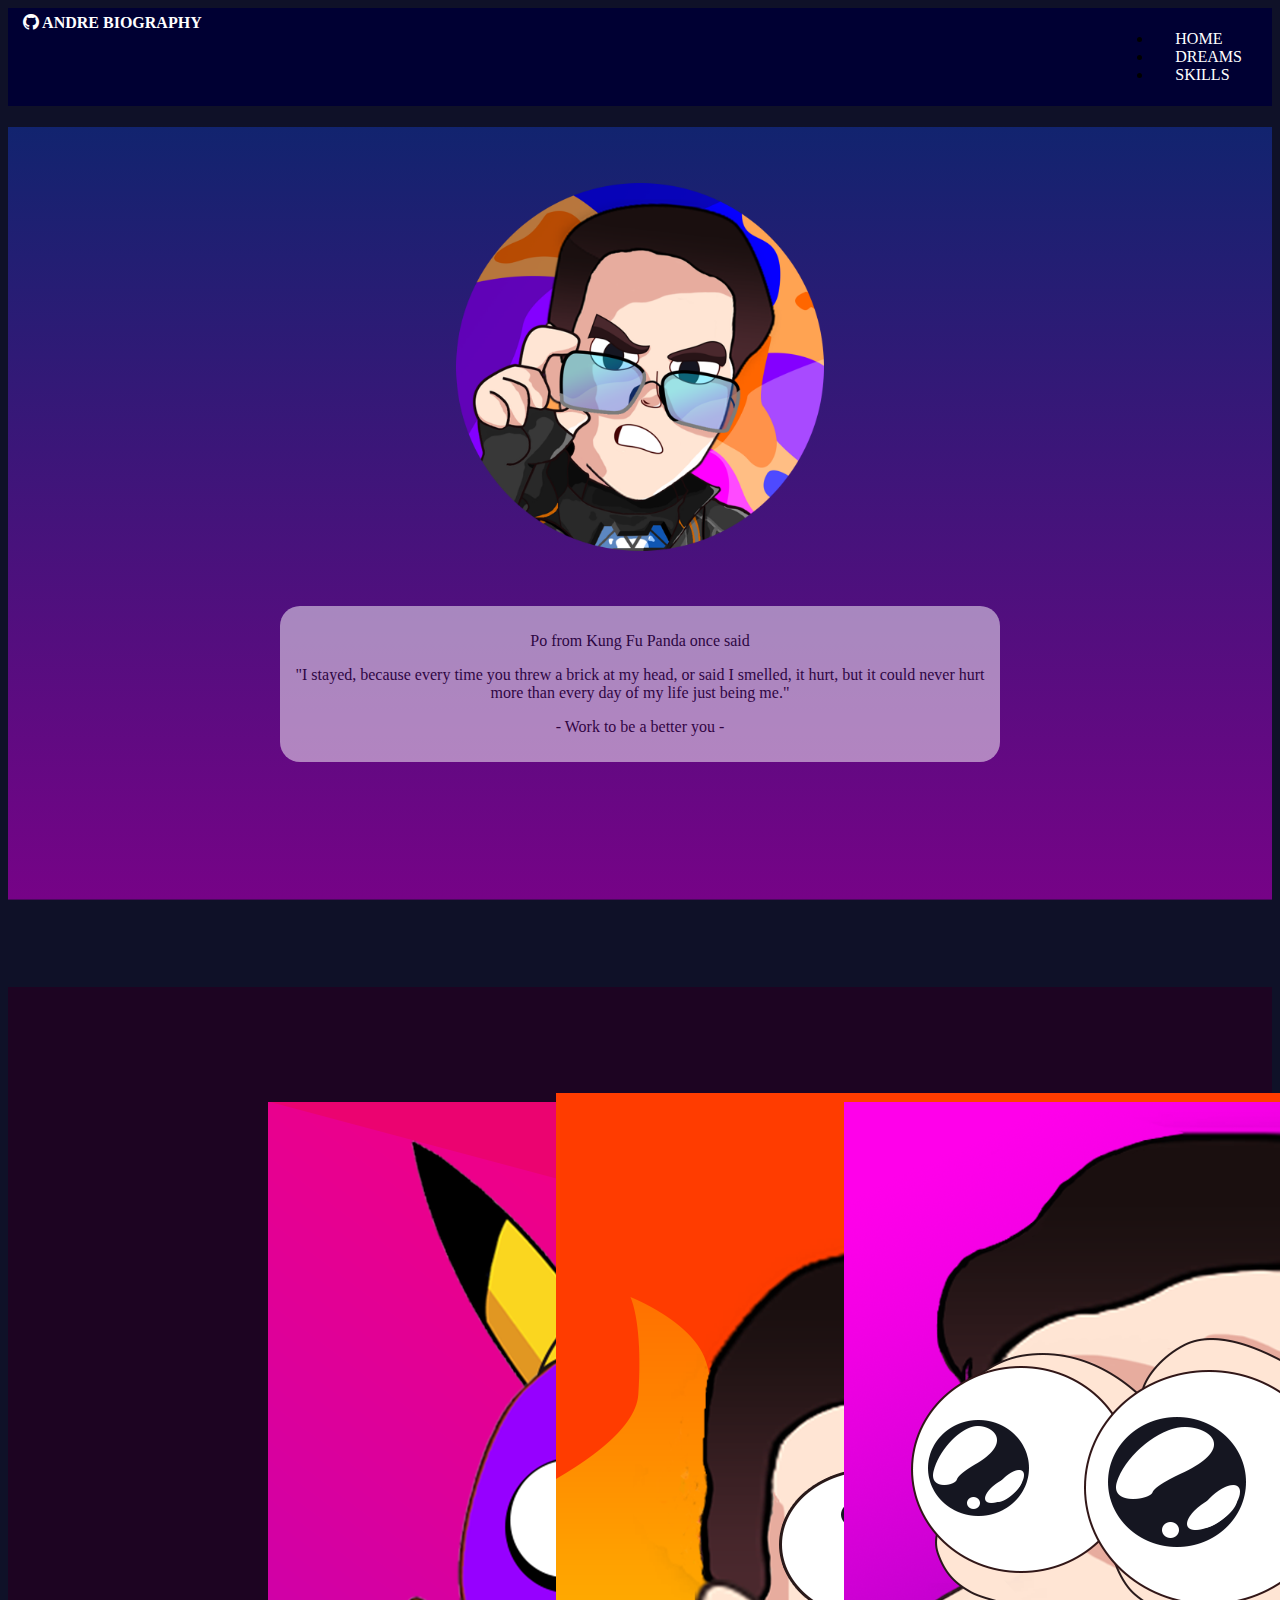
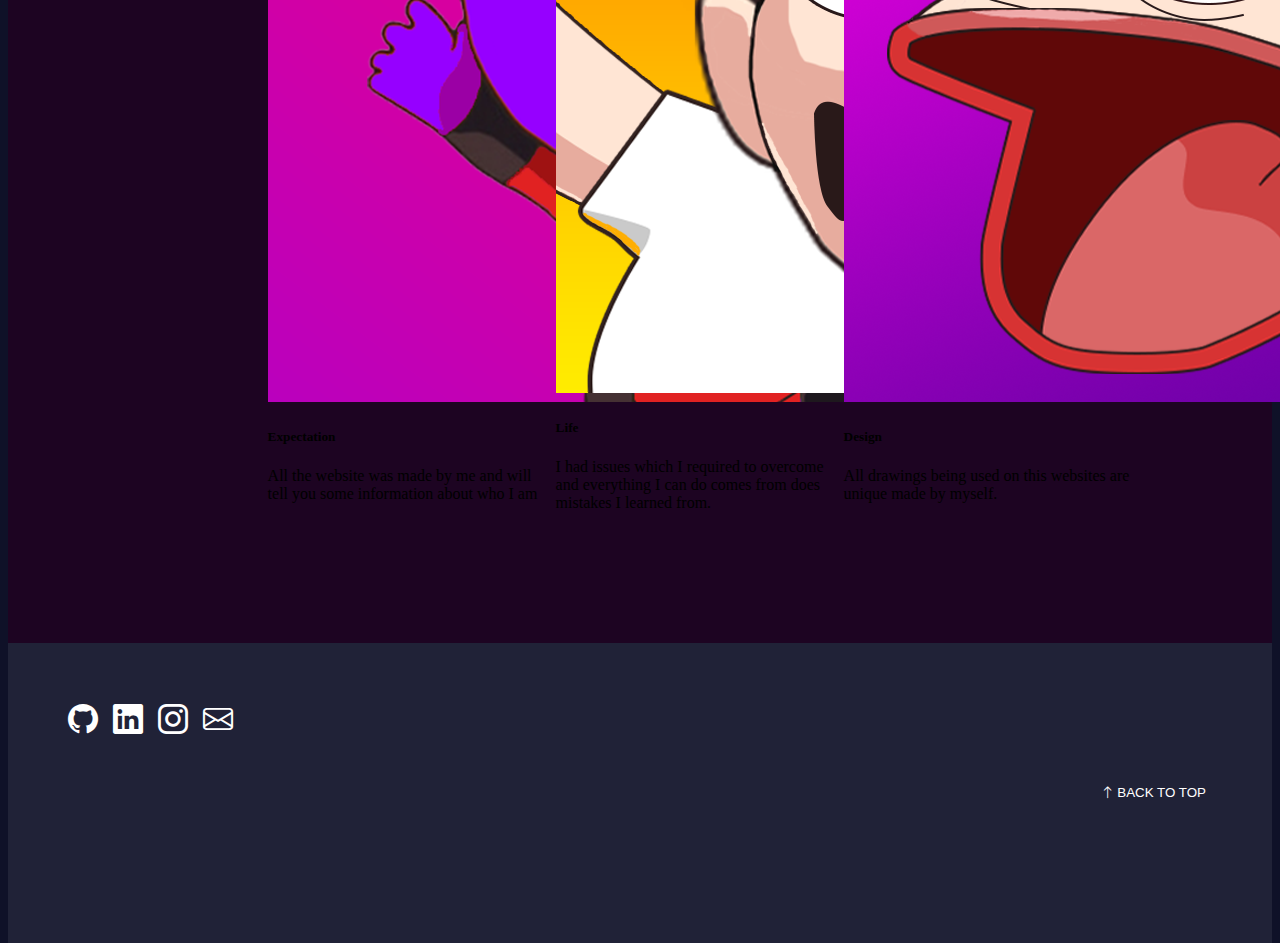
<file: WebDev/Introduction/index.html>
<!DOCTYPE html>

<html lang="en">
    <head>
        <link href="https://cdn.jsdelivr.net/npm/bootstrap@5.0.2/dist/css/bootstrap.min.css" rel="stylesheet" integrity="sha384-EVSTQN3/azprG1Anm3QDgpJLIm9Nao0Yz1ztcQTwFspd3yD65VohhpuuCOmLASjC" crossorigin="anonymous">
        <script src="https://cdn.jsdelivr.net/npm/bootstrap@5.0.2/dist/js/bootstrap.bundle.min.js" integrity="sha384-MrcW6ZMFYlzcLA8Nl+NtUVF0sA7MsXsP1UyJoMp4YLEuNSfAP+JcXn/tWtIaxVXM" crossorigin="anonymous"></script>
        <link href="styles.css" rel="stylesheet">
        <link rel="stylesheet" href="https://cdn.jsdelivr.net/npm/bootstrap-icons@1.9.1/font/bootstrap-icons.css">
        <script src="action.js"></script>
        <title>My Story</title>
        <link rel = "icon" href = "Images/LogoCircle.png">
    </head>
    <body>
        <header>
            <a href="index.html" class="logo"><i class="bi bi-github"></i> ANDRE BIOGRAPHY</a>
            <nav>
                <ul class="nav">
                    <li><a href="index.html">HOME</a></li>
                    <li><a href="dreams.html">DREAMS</a></li>
                    <li><a href="skills.html">SKILLS</a></li>
                </ul>
            </nav>
        </header>
        <section class="main-header">
            <h1><img class="mainIMG" src="Images/LogoCircle.png"></h1>
            <figure class="main-blockquote">
                <blockquote class="blockquote">
                    <p>Po from Kung Fu Panda once said</p>
                </blockquote>
                <figcaption class="blockquote-footer">
                    <p>
                        "I stayed, because every time you threw a brick at my head,
                         or said I smelled, it hurt, but it could never hurt more than
                          every day of my life just being me."
                    </p>
                </figcaption>
                <figcaption class="blockquote-footer">
                    <p>- Work to be a better you -</p>
                </figcaption>
            </figure>
        </section>
        <div class="purple-container">
            <li class="nav">
                <info class="card" style="width: 18rem;">
                    <img src="Images/IMG2.png" class="card-img-top" alt="...">
                    <inBody class="card-body">
                    <h5 class="card-title">Expectation</h5>
                    <p class="card-text">All the website was made by me and will tell you some information about who I am</p>
                    </inBody>
                </info>
                <info class="card" style="width: 18rem;">
                    <img src="Images/IMG3.png"" class="card-img-top" alt="...">
                    <inBody class="card-body">
                    <h5 class="card-title">Life</h5>
                    <p class="card-text">
                        I had issues which I required to overcome and everything I can do comes from does mistakes I learned from.
                    </p>
                    </inBody>
                </info>
                <info class="card" style="width: 18rem;">
                    <img src="Images/IMG1.png" class="card-img-top" alt="...">
                    <inBody class="card-body">
                    <h5 class="card-title">Design</h5>
                    <p class="card-text">All drawings being used on this websites are unique made by myself.</p>
                    </inBody>
                </info>
            </li>
        </div>
        <div class="bottom-container">
            <div>
                <a class="social-icons" href="https://github.com/AndreM222"><i class="bi bi-github"></i></a>
                <a class="social-icons" href="https://www.linkedin.com/in/andr%C3%A9-mossi-5b1824243/"><i class="bi bi-linkedin"></i></a>
                <a class="social-icons" href="https://www.instagram.com/andremoxxi/"><i class="bi bi-instagram"></i></a>
                <a class="social-icons" href="mailto: mossiroberto0392@gmail.com"><i class="bi bi-envelope"></i></a>
            </div>
            <button class="button-up" onclick="buttonClick()">
                <i class="bi bi-arrow-up"></i>
                <span>BACK TO TOP</span>
            </button>
        </div>
    </body>
</html>
</file>
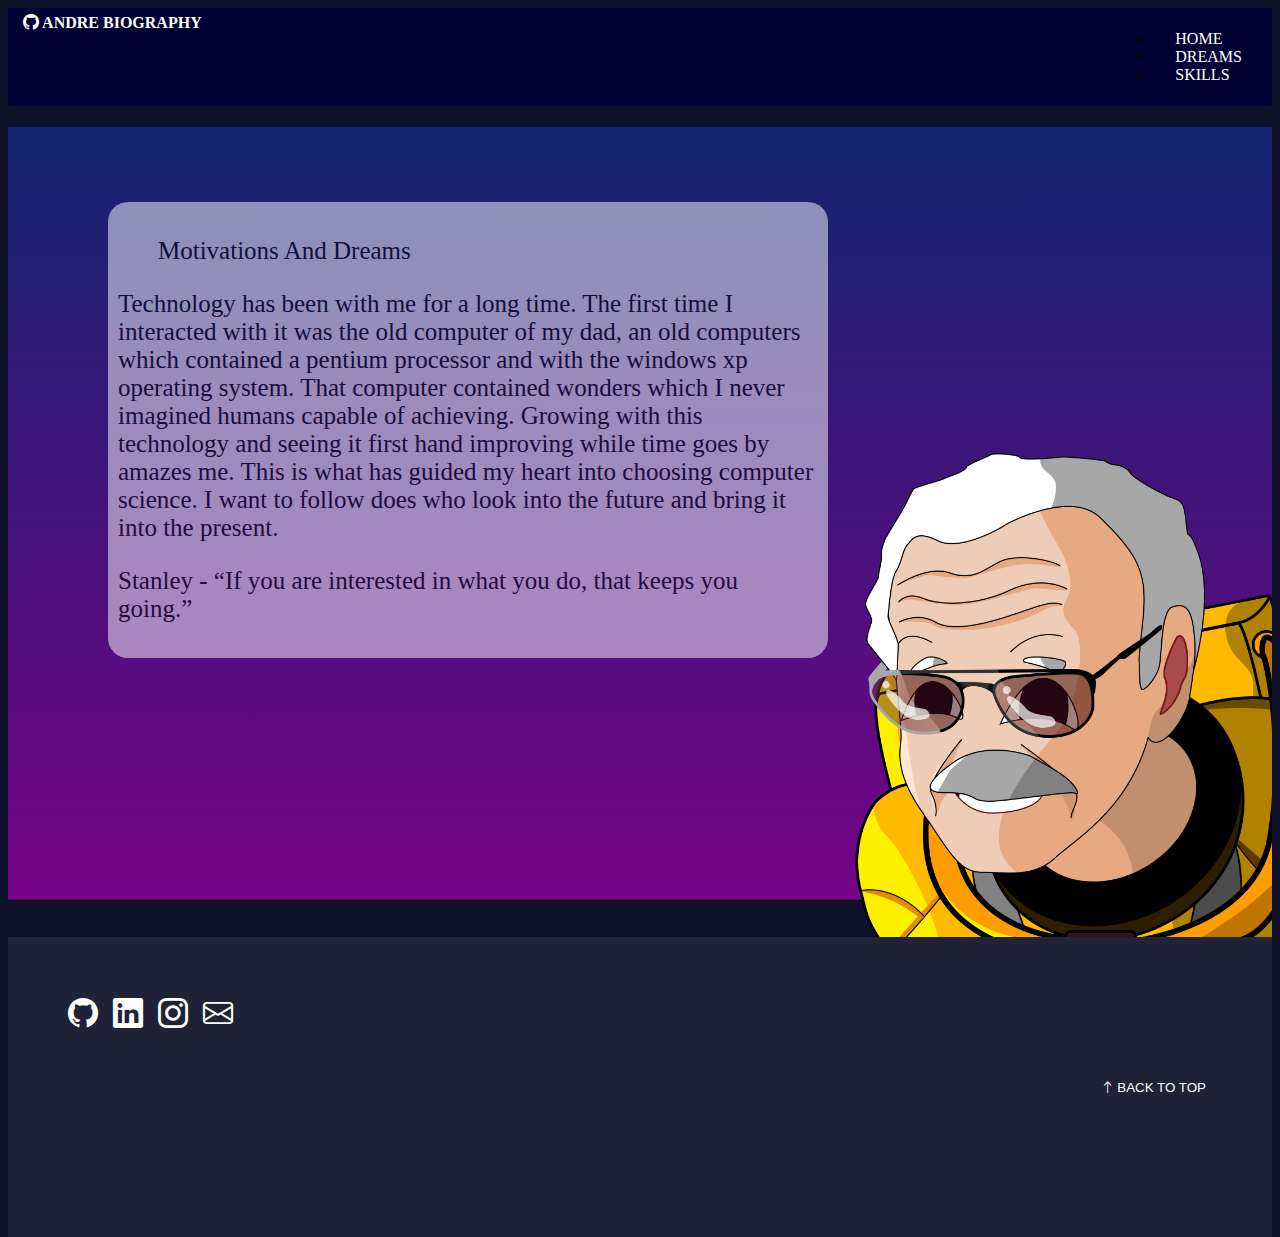
<file: WebDev/Introduction/dreams.html>
<!DOCTYPE html>

<html lang="en">

    <head>
        <link href="https://cdn.jsdelivr.net/npm/bootstrap@5.0.2/dist/css/bootstrap.min.css" rel="stylesheet" integrity="sha384-EVSTQN3/azprG1Anm3QDgpJLIm9Nao0Yz1ztcQTwFspd3yD65VohhpuuCOmLASjC" crossorigin="anonymous">
        <script src="https://cdn.jsdelivr.net/npm/bootstrap@5.0.2/dist/js/bootstrap.bundle.min.js" integrity="sha384-MrcW6ZMFYlzcLA8Nl+NtUVF0sA7MsXsP1UyJoMp4YLEuNSfAP+JcXn/tWtIaxVXM" crossorigin="anonymous"></script>
        <link href="styles.css" rel="stylesheet">
        <link rel="stylesheet" href="https://cdn.jsdelivr.net/npm/bootstrap-icons@1.9.1/font/bootstrap-icons.css">
        <script src="action.js"></script>
        <title>Dreams</title>
        <link rel = "icon" href = "Images/DreamPic.png">
    </head>
    <body>
        <header>
            <a href="index.html" class="logo"><i class="bi bi-github"></i> ANDRE BIOGRAPHY</a>
            <nav>
                <ul class="nav">
                    <li><a href="index.html">HOME</a></li>
                    <li><a href="dreams.html">DREAMS</a></li>
                    <li><a href="skills.html">SKILLS</a></li>
                </ul>
            </nav>
        </header>
        <section>
            <h1></h1>
            <figure class="dream-blockquote">
                <blockquote class="blockquote">
                    <p>Motivations And Dreams</p>
                </blockquote>
                <figcaption class="blockquote-footer">
                    <p>
                        Technology has been with me for a long time. The first time I interacted with it was the old computer of my
                        dad, an old computers which contained a pentium processor and with the windows xp operating system. That
                        computer contained wonders which I never imagined humans capable of achieving. Growing with this
                        technology and seeing it first hand improving while time goes by amazes me. This is what has guided my
                        heart into choosing computer science. I want to follow does who look into the future and bring it into the
                        present.
                    </p>
                    <p>
                        Stanley - “If you are interested in what you do, that keeps you going.”
                    </p>
                </figcaption>
            </figure>
            <img class="right-pic" src="Images/DreamPic.png">
        </section>
        <div class="bottom-container">
            <div>
                <a class="social-icons" href="https://github.com/AndreM222"><i class="bi bi-github"></i></a>
                <a class="social-icons" href="https://www.linkedin.com/in/andr%C3%A9-mossi-5b1824243/"><i class="bi bi-linkedin"></i></a>
                <a class="social-icons" href="https://www.instagram.com/andremoxxi/"><i class="bi bi-instagram"></i></a>
                <a class="social-icons" href="mailto: mossiroberto0392@gmail.com"><i class="bi bi-envelope"></i></a>
            </div>
            <button class="button-up" onclick="buttonClick()">
                <i class="bi bi-arrow-up"></i>
                <span>BACK TO TOP</span>
            </button>

        </div>

    </body>

</html>
</file>
<file: WebDev/Introduction/styles.css>
body
{
    background: #0f1128;
    height: 100vh;
}

.logo
{
    color: #fff;
    text-transform: uppercase;
    font-weight: 700;
    text-decoration: none;
}

.logo:hover
{
    color: #fff;
}

header
{
    padding: 6px 15px;
    background: #003;
    display: flex;
    justify-content: space-between;
    font-size: 1em;
}

header ul li
{
    padding-left: 7px;
}

header ul li a
{
    color: #fff;
    text-decoration: none;
    border-radius: 20px;
    padding: 6px 15px;
}

header ul li a:hover
{
    color: #fff;
    background-color: #448;
    transition: background-color 0.2s ease-in-out;
}

section
{
    background: linear-gradient(#01296b, #760387);
    background-attachment: fixed;
    height: 90%;
    position: relative;
}

.main-header
{
    padding-bottom: 50px;
}

h1
{
    text-align: center;
    padding-top: 50px;
}

.main-blockquote
{
    text-align: center;
    background: #fff;
    opacity: 0.5;
    border-radius: 20px;
    padding: 10px;
    width: 700px;
    margin: auto;
}

.dream-blockquote
{
    font-size: 25px;
    background: #fff;
    opacity: 0.5;
    border-radius: 20px;
    padding: 10px;
    width: 700px;
    margin-left: 100px;
}

.right-pic
{
    bottom: 0;
    position: absolute;
    right:0;
    bottom: 0;
    width: 40%;
}

.mainIMG
{
    padding-bottom: 20px;
    max-width: 30%;
}

.purple-container
{
    background: #1d0422;
    padding: 100px;
}

.bottom-container
{
    background: #202237;
    padding: 60px;
    font-size: 20px;
    color: #fff;
    font-weight: 700;
    display: flex;
    justify-content: space-between;
    height: 20%;
}

.button-up
{
    background: transparent;
    border: none;
    color: #fff;
}
.button-up:hover
{
    color: #3295f0;
    padding-bottom: 20px;
    transition: color 0.5s, padding-bottom 0.1s ease-in-out;
}

.social-icons
{
    font-size: 30px;
    padding-right: 10px;
    color: #fff;
}
.social-icons:hover
{
    color: #3295f0;
}

div li
{
    display: flex;
    align-items: center;
    justify-content: space-between;
    padding: 6px 15px;
    padding-bottom: 15px;
    width: 70%;
    margin: auto;
}
</file>
